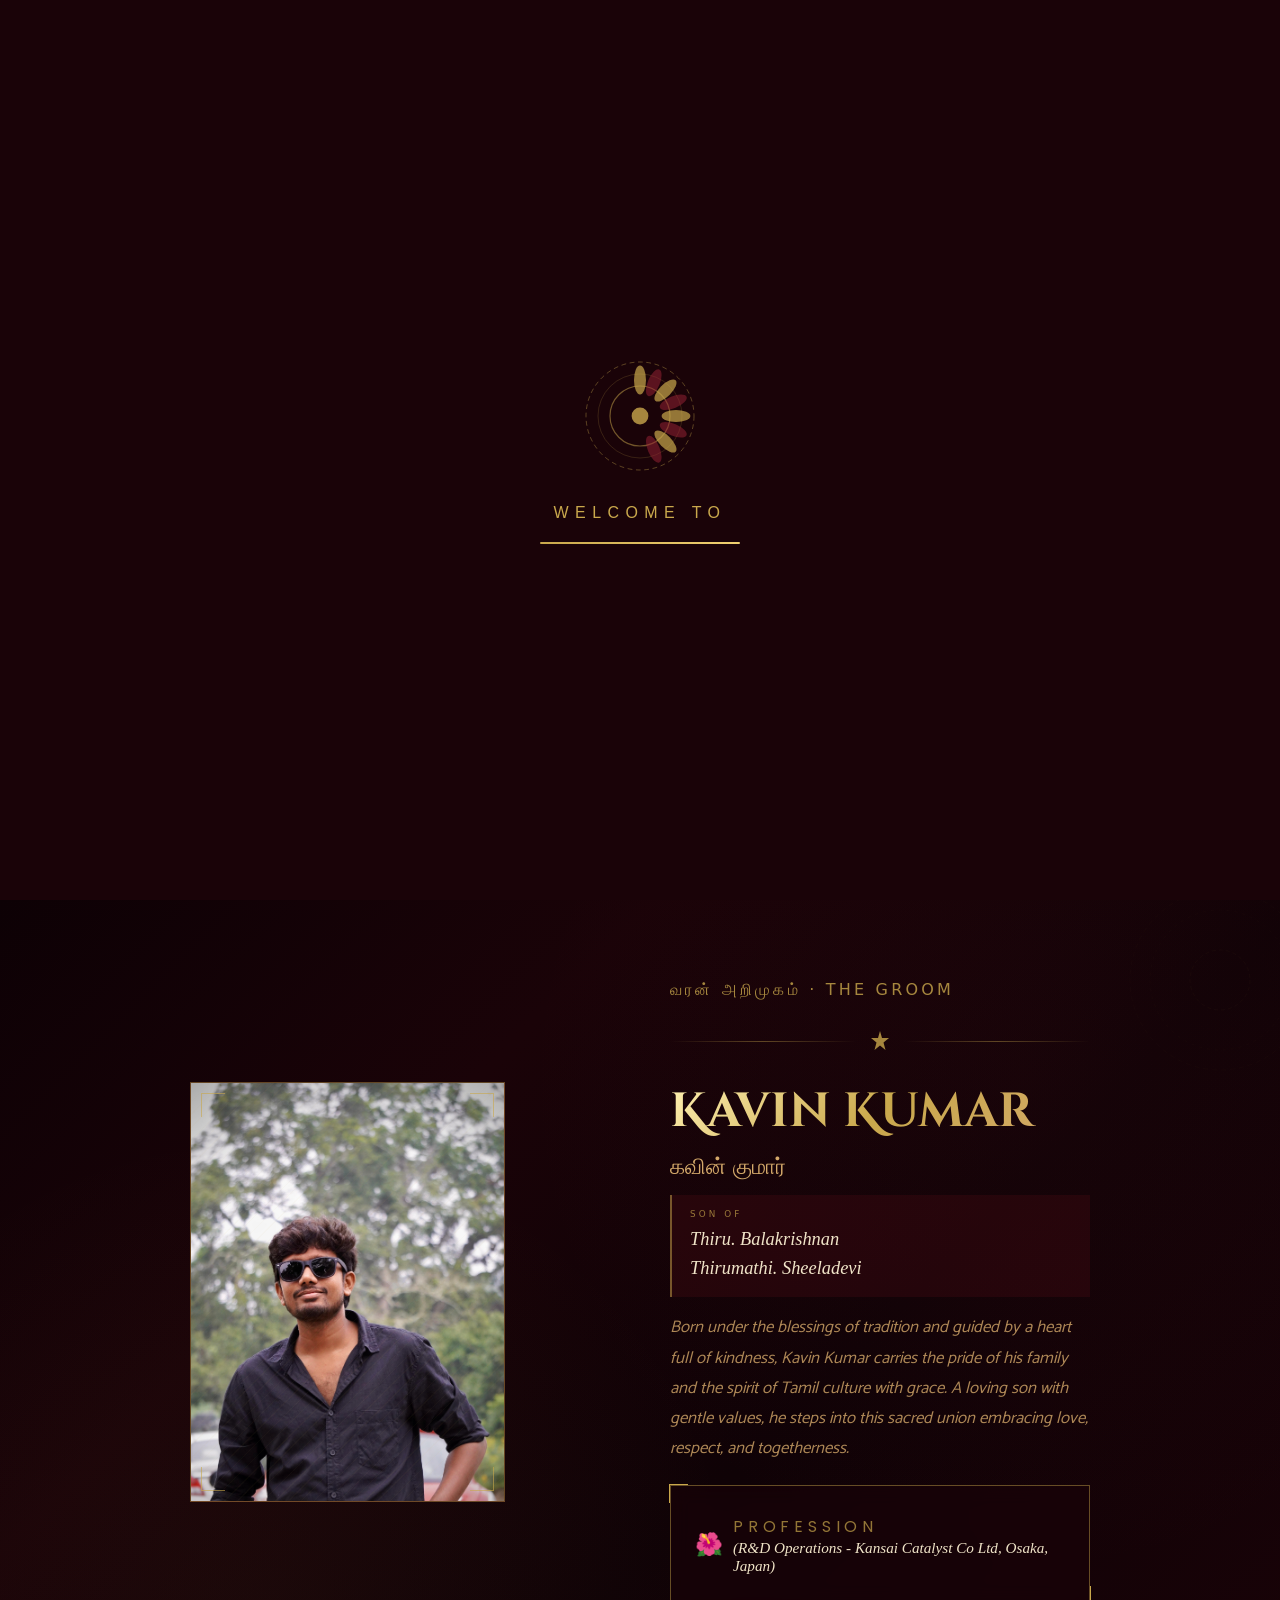
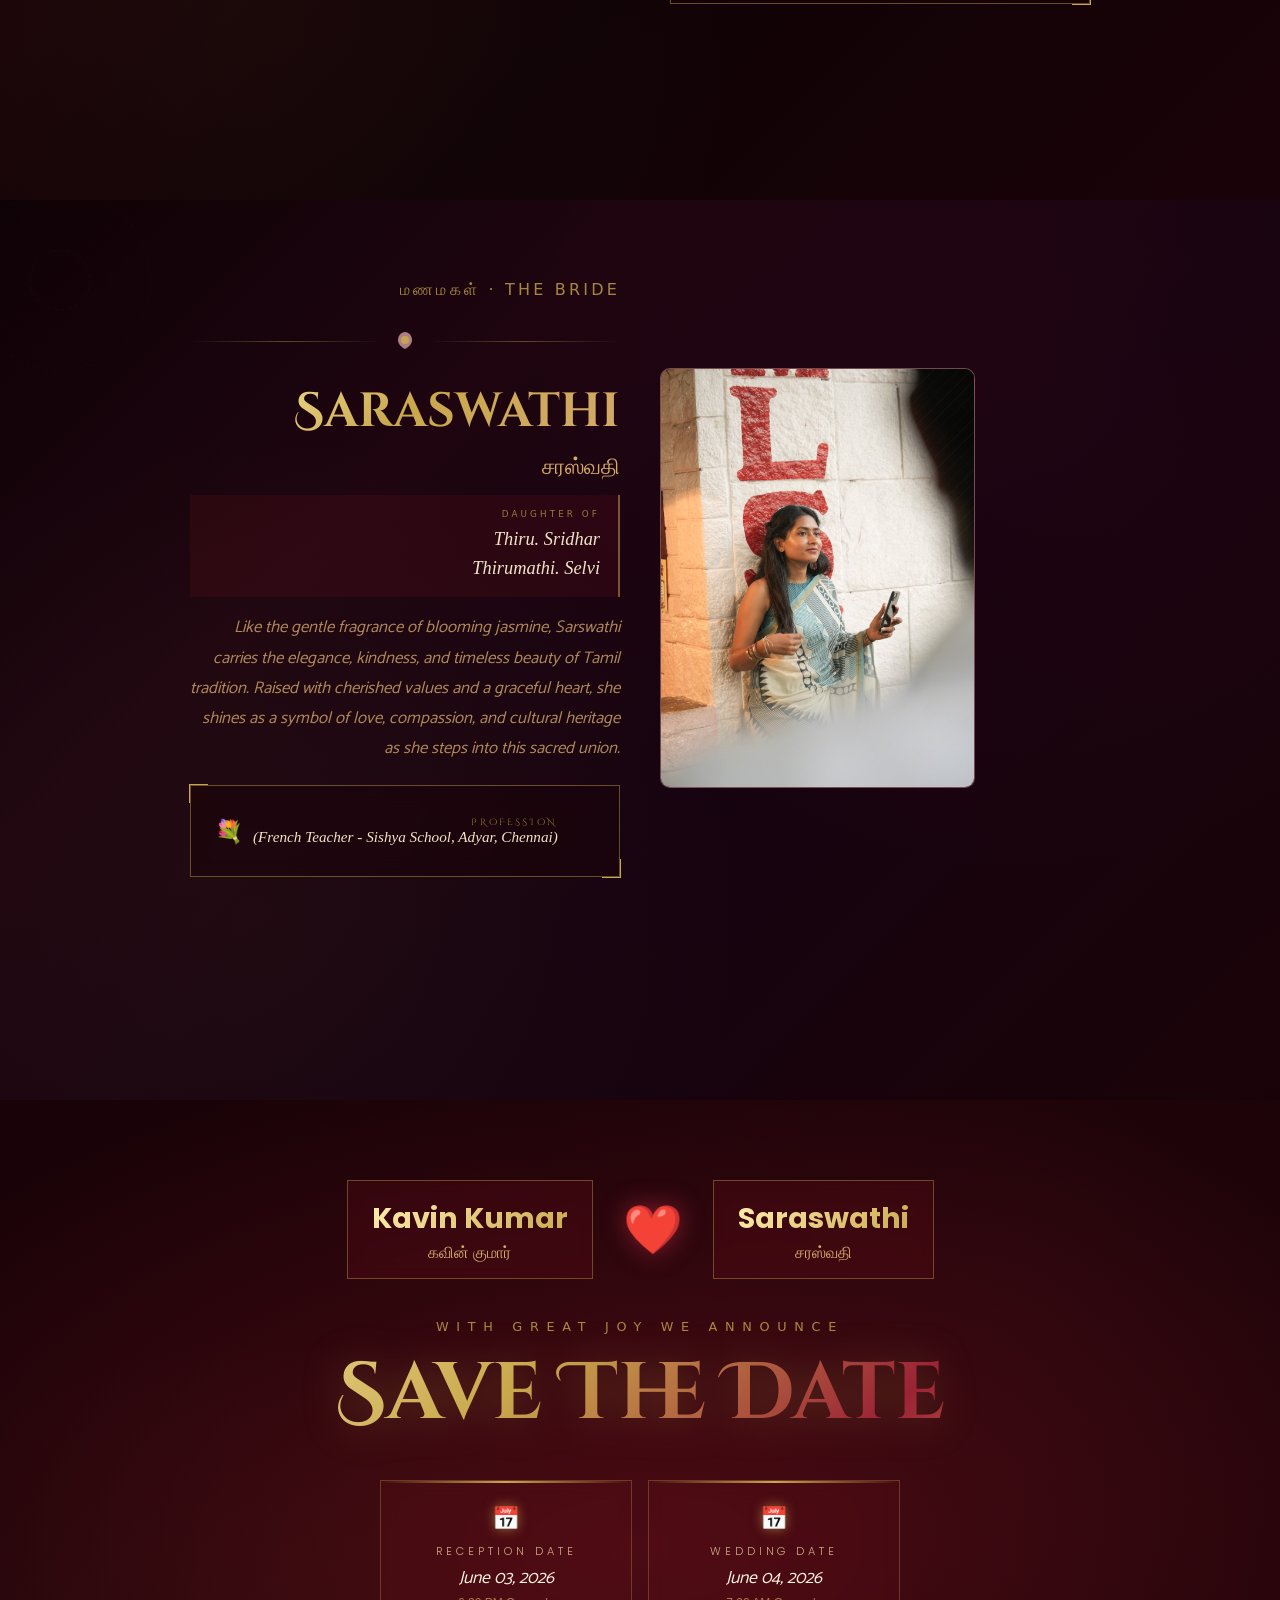
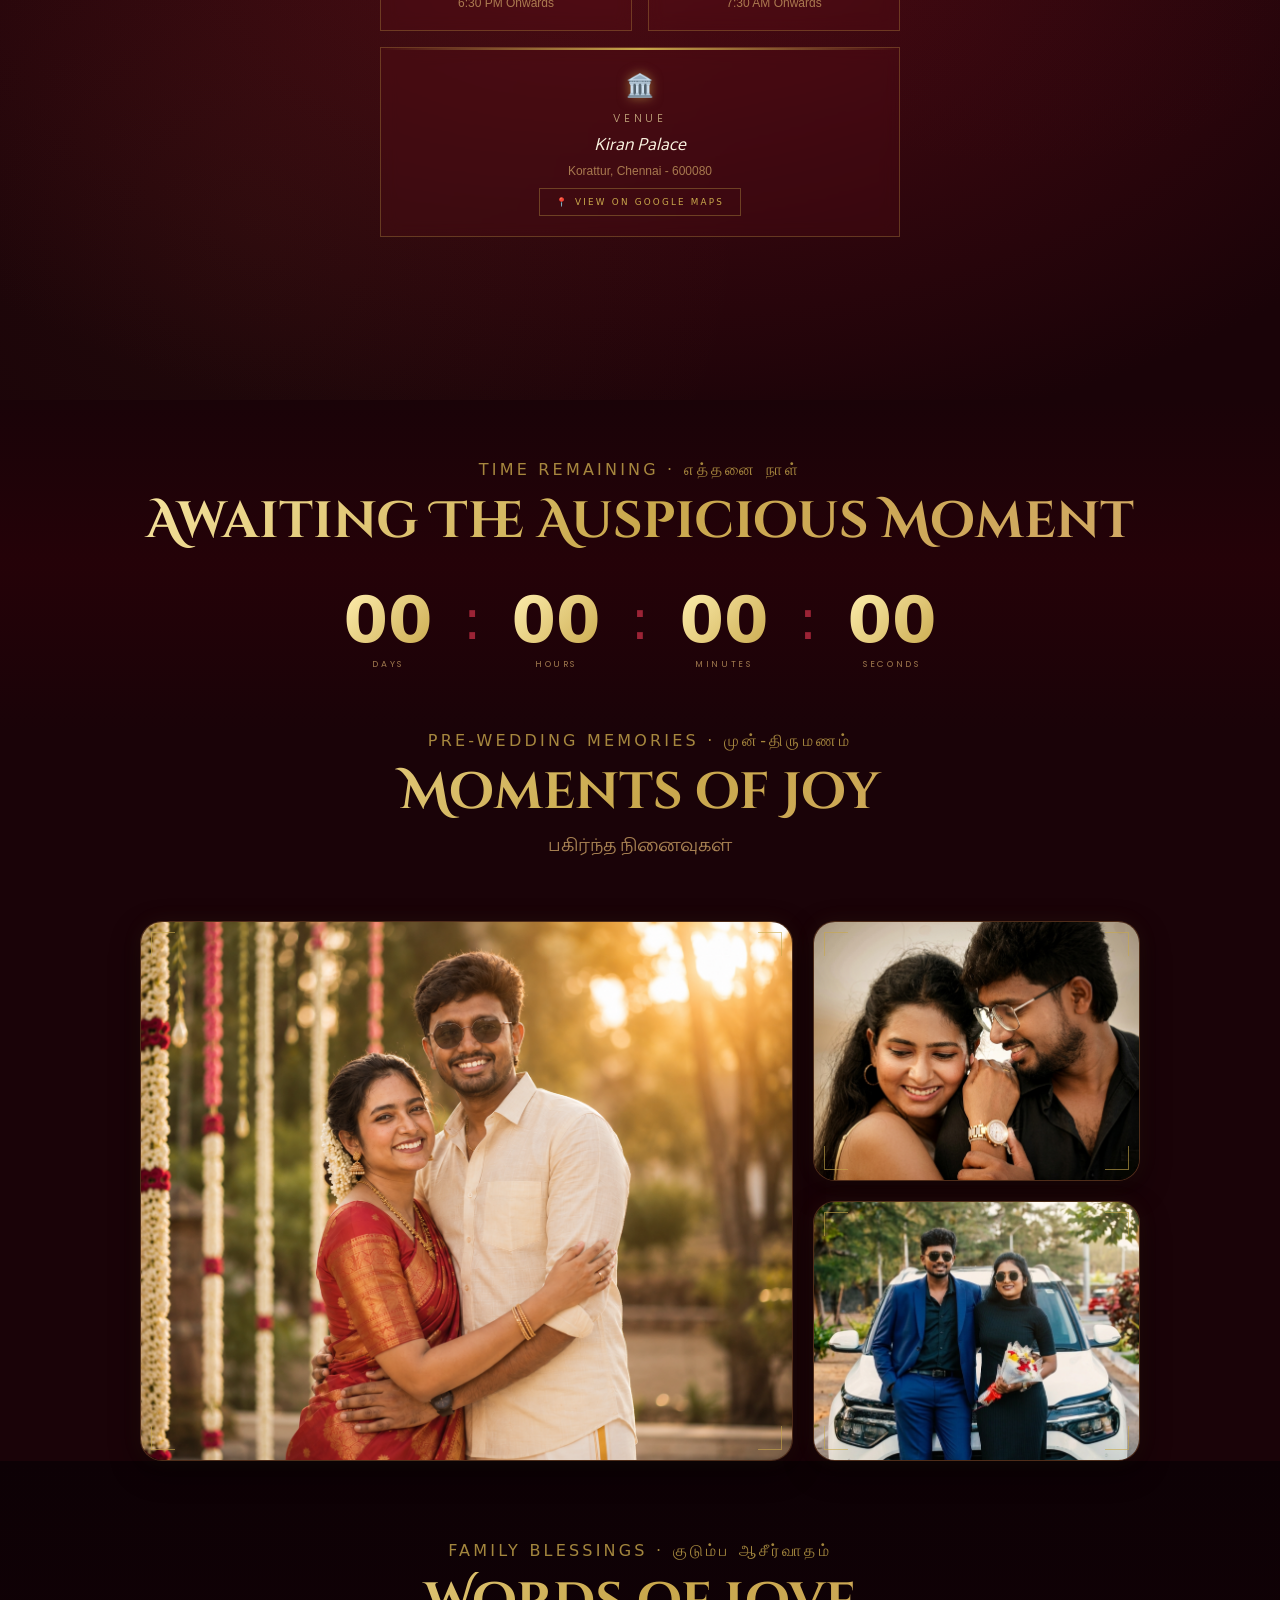
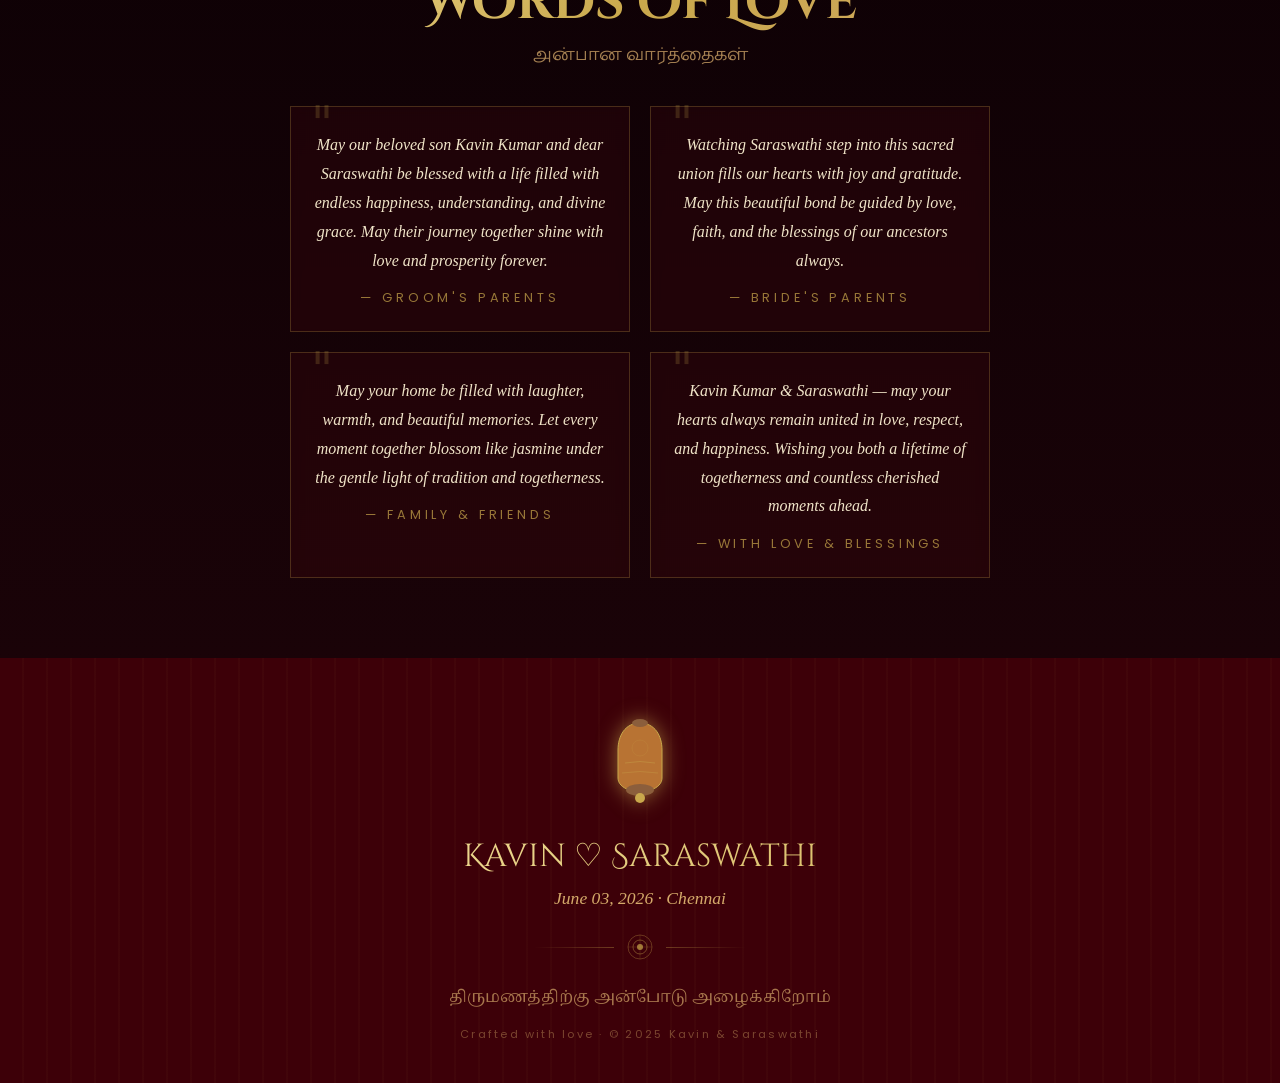
<file: index.html>
<!DOCTYPE html>
<html lang="en">
<head>
<meta charset="UTF-8">
<meta name="viewport" content="width=device-width, initial-scale=1.0, maximum-scale=1.0">
<title>Kavin Kumar weds Saraswathi</title>
<link rel="preconnect" href="https://fonts.googleapis.com">
<link rel="preconnect" href="https://fonts.gstatic.com" crossorigin>
<link href="https://fonts.googleapis.com/css2?family=MonteCarlo&family=Cinzel+Decorative:wght@400;700&family=Catamaran:wght@300;400;500;600&family=Noto+Serif+Tamil:wght@400;500;600&display=swap" rel="stylesheet">
<link href="https://fonts.googleapis.com/css2?family=Poppins:wght@100;200;300;400;500;600;700;800;900&display=swap" rel="stylesheet">
<link rel="stylesheet" href="style.css">

</head>
<body>

  <!-- Correct way to link JavaScript -->


<!-- LOADER -->
<div id="loader">
  <div class="loader-kolam">
    <svg viewBox="0 0 100 100" fill="none" xmlns="http://www.w3.org/2000/svg">
      <circle cx="50" cy="50" r="45" stroke="#C9A84C" stroke-width="0.8" stroke-dasharray="4 3" opacity="0.4"/>
      <circle cx="50" cy="50" r="35" stroke="#C9A84C" stroke-width="0.5" opacity="0.3"/>
      <circle cx="50" cy="50" r="25" stroke="#C9A84C" stroke-width="1" opacity="0.5"/>
      <!-- Petals -->
      <ellipse cx="50" cy="20" rx="5" ry="12" fill="#C9A84C" opacity="0.7" transform="rotate(0 50 50)"/>
      <ellipse cx="50" cy="20" rx="5" ry="12" fill="#C9A84C" opacity="0.7" transform="rotate(45 50 50)"/>
      <ellipse cx="50" cy="20" rx="5" ry="12" fill="#C9A84C" opacity="0.7" transform="rotate(90 50 50)"/>
      <ellipse cx="50" cy="20" rx="5" ry="12" fill="#C9A84C" opacity="0.7" transform="rotate(135 50 50)"/>
      <ellipse cx="50" cy="20" rx="5" ry="12" fill="#9B2335" opacity="0.5" transform="rotate(22.5 50 50)"/>
      <ellipse cx="50" cy="20" rx="5" ry="12" fill="#9B2335" opacity="0.5" transform="rotate(67.5 50 50)"/>
      <ellipse cx="50" cy="20" rx="5" ry="12" fill="#9B2335" opacity="0.5" transform="rotate(112.5 50 50)"/>
      <ellipse cx="50" cy="20" rx="5" ry="12" fill="#9B2335" opacity="0.5" transform="rotate(157.5 50 50)"/>
      <circle cx="50" cy="50" r="7" fill="#C9A84C" opacity="0.8"/>
    </svg>
  </div>
  <div class="loader-text">Welcome To</div>
  <div class="loader-bar"><div class="loader-bar-fill"></div></div>
</div>

<!-- TEMPLE DOOR -->
<div id="temple-intro">
  <div class="door-left">
    <div class="door-face">
      <div class="door-border"></div>
      <svg class="door-ornament" viewBox="0 0 180 320" fill="none" xmlns="http://www.w3.org/2000/svg">
        <!-- Door arch -->
        <path d="M90 20 C40 20 20 60 20 100 L20 300 L160 300 L160 100 C160 60 140 20 90 20Z" stroke="#C9A84C" stroke-width="1" fill="none" opacity="0.4"/>
        <path d="M90 30 C45 30 28 65 28 100 L28 295 L152 295 L152 100 C152 65 135 30 90 30Z" stroke="#C9A84C" stroke-width="0.5" fill="none" opacity="0.25"/>
        <!-- Lotus center -->
        <circle cx="90" cy="160" r="30" stroke="#C9A84C" stroke-width="0.8" fill="none" opacity="0.5"/>
        <circle cx="90" cy="160" r="20" stroke="#C9A84C" stroke-width="0.5" fill="none" opacity="0.35"/>
        <ellipse cx="90" cy="137" rx="6" ry="14" fill="#C9A84C" opacity="0.4" transform="rotate(0 90 160)"/>
        <ellipse cx="90" cy="137" rx="6" ry="14" fill="#C9A84C" opacity="0.4" transform="rotate(60 90 160)"/>
        <ellipse cx="90" cy="137" rx="6" ry="14" fill="#C9A84C" opacity="0.4" transform="rotate(120 90 160)"/>
        <ellipse cx="90" cy="137" rx="6" ry="14" fill="#9B2335" opacity="0.3" transform="rotate(30 90 160)"/>
        <ellipse cx="90" cy="137" rx="6" ry="14" fill="#9B2335" opacity="0.3" transform="rotate(90 90 160)"/>
        <ellipse cx="90" cy="137" rx="6" ry="14" fill="#9B2335" opacity="0.3" transform="rotate(150 90 160)"/>
        <circle cx="90" cy="160" r="7" fill="#C9A84C" opacity="0.7"/>
        <!-- Pattern lines -->
        <line x1="90" y1="55" x2="90" y2="120" stroke="#C9A84C" stroke-width="0.5" opacity="0.3" stroke-dasharray="3 3"/>
        <line x1="90" y1="200" x2="90" y2="270" stroke="#C9A84C" stroke-width="0.5" opacity="0.3" stroke-dasharray="3 3"/>
        <!-- Corner dots -->
        <circle cx="40" cy="80" r="3" fill="#C9A84C" opacity="0.5"/>
        <circle cx="140" cy="80" r="3" fill="#C9A84C" opacity="0.5"/>
        <circle cx="40" cy="250" r="3" fill="#C9A84C" opacity="0.5"/>
        <circle cx="140" cy="250" r="3" fill="#C9A84C" opacity="0.5"/>
        <!-- Handle -->
        <rect x="115" y="155" width="14" height="10" rx="5" fill="#C9A84C" opacity="0.6"/>
      </svg>
    </div>
  </div>
  <div class="door-right">
    <div class="door-face">
      <div class="door-border"></div>
      <svg class="door-ornament" viewBox="0 0 180 320" fill="none" xmlns="http://www.w3.org/2000/svg">
        <path d="M90 20 C40 20 20 60 20 100 L20 300 L160 300 L160 100 C160 60 140 20 90 20Z" stroke="#C9A84C" stroke-width="1" fill="none" opacity="0.4"/>
        <path d="M90 30 C45 30 28 65 28 100 L28 295 L152 295 L152 100 C152 65 135 30 90 30Z" stroke="#C9A84C" stroke-width="0.5" fill="none" opacity="0.25"/>
        <circle cx="90" cy="160" r="30" stroke="#C9A84C" stroke-width="0.8" fill="none" opacity="0.5"/>
        <circle cx="90" cy="160" r="20" stroke="#C9A84C" stroke-width="0.5" fill="none" opacity="0.35"/>
        <ellipse cx="90" cy="137" rx="6" ry="14" fill="#C9A84C" opacity="0.4" transform="rotate(0 90 160)"/>
        <ellipse cx="90" cy="137" rx="6" ry="14" fill="#C9A84C" opacity="0.4" transform="rotate(60 90 160)"/>
        <ellipse cx="90" cy="137" rx="6" ry="14" fill="#C9A84C" opacity="0.4" transform="rotate(120 90 160)"/>
        <ellipse cx="90" cy="137" rx="6" ry="14" fill="#9B2335" opacity="0.3" transform="rotate(30 90 160)"/>
        <ellipse cx="90" cy="137" rx="6" ry="14" fill="#9B2335" opacity="0.3" transform="rotate(90 90 160)"/>
        <ellipse cx="90" cy="137" rx="6" ry="14" fill="#9B2335" opacity="0.3" transform="rotate(150 90 160)"/>
        <circle cx="90" cy="160" r="7" fill="#C9A84C" opacity="0.7"/>
        <line x1="90" y1="55" x2="90" y2="120" stroke="#C9A84C" stroke-width="0.5" opacity="0.3" stroke-dasharray="3 3"/>
        <line x1="90" y1="200" x2="90" y2="270" stroke="#C9A84C" stroke-width="0.5" opacity="0.3" stroke-dasharray="3 3"/>
        <circle cx="40" cy="80" r="3" fill="#C9A84C" opacity="0.5"/>
        <circle cx="140" cy="80" r="3" fill="#C9A84C" opacity="0.5"/>
        <circle cx="40" cy="250" r="3" fill="#C9A84C" opacity="0.5"/>
        <circle cx="140" cy="250" r="3" fill="#C9A84C" opacity="0.5"/>
        <rect x="50" y="155" width="14" height="10" rx="5" fill="#C9A84C" opacity="0.6"/>
      </svg>
    </div>
  </div>
</div>

<!-- TORAN -->
<div class="toran-wrap">
  <svg viewBox="0 0 400 90" xmlns="http://www.w3.org/2000/svg" preserveAspectRatio="none">
    <defs>
      <linearGradient id="toranGrad" x1="0%" y1="0%" x2="100%" y2="0%">
        <stop offset="0%" stop-color="#C9A84C" stop-opacity="0.6"/>
        <stop offset="50%" stop-color="#F0D070" stop-opacity="0.9"/>
        <stop offset="100%" stop-color="#C9A84C" stop-opacity="0.6"/>
      </linearGradient>
    </defs>
    <!-- Rope -->
    <path d="M0 15 Q50 8 100 15 Q150 22 200 15 Q250 8 300 15 Q350 22 400 15" stroke="url(#toranGrad)" stroke-width="1.5" fill="none"/>
    <!-- Mango leaves hanging -->
    <g opacity="0.75">
      <!-- Repeat mango leaf pattern -->
      <ellipse cx="10" cy="30" rx="6" ry="14" fill="#2D6A4F" opacity="0.7" transform="rotate(-10 10 15)"/>
      <ellipse cx="28" cy="32" rx="6" ry="14" fill="#1B4332" opacity="0.6" transform="rotate(5 28 15)"/>
      <ellipse cx="46" cy="30" rx="6" ry="14" fill="#2D6A4F" opacity="0.7" transform="rotate(-8 46 15)"/>
      <ellipse cx="64" cy="32" rx="6" ry="14" fill="#1B4332" opacity="0.6" transform="rotate(6 64 15)"/>
      <ellipse cx="82" cy="30" rx="6" ry="14" fill="#2D6A4F" opacity="0.7" transform="rotate(-5 82 15)"/>
      <ellipse cx="100" cy="32" rx="6" ry="14" fill="#1B4332" opacity="0.6" transform="rotate(7 100 15)"/>
      <ellipse cx="118" cy="30" rx="6" ry="14" fill="#2D6A4F" opacity="0.7" transform="rotate(-10 118 15)"/>
      <ellipse cx="136" cy="32" rx="6" ry="14" fill="#1B4332" opacity="0.6" transform="rotate(5 136 15)"/>
      <ellipse cx="154" cy="30" rx="6" ry="14" fill="#2D6A4F" opacity="0.7" transform="rotate(-8 154 15)"/>
      <ellipse cx="172" cy="32" rx="6" ry="14" fill="#1B4332" opacity="0.6" transform="rotate(6 172 15)"/>
      <ellipse cx="190" cy="30" rx="6" ry="14" fill="#2D6A4F" opacity="0.7" transform="rotate(-5 190 15)"/>
      <ellipse cx="208" cy="32" rx="6" ry="14" fill="#1B4332" opacity="0.6" transform="rotate(7 208 15)"/>
      <ellipse cx="226" cy="30" rx="6" ry="14" fill="#2D6A4F" opacity="0.7" transform="rotate(-10 226 15)"/>
      <ellipse cx="244" cy="32" rx="6" ry="14" fill="#1B4332" opacity="0.6" transform="rotate(5 244 15)"/>
      <ellipse cx="262" cy="30" rx="6" ry="14" fill="#2D6A4F" opacity="0.7" transform="rotate(-8 262 15)"/>
      <ellipse cx="280" cy="32" rx="6" ry="14" fill="#1B4332" opacity="0.6" transform="rotate(6 280 15)"/>
      <ellipse cx="298" cy="30" rx="6" ry="14" fill="#2D6A4F" opacity="0.7" transform="rotate(-5 298 15)"/>
      <ellipse cx="316" cy="32" rx="6" ry="14" fill="#1B4332" opacity="0.6" transform="rotate(7 316 15)"/>
      <ellipse cx="334" cy="30" rx="6" ry="14" fill="#2D6A4F" opacity="0.7" transform="rotate(-10 334 15)"/>
      <ellipse cx="352" cy="32" rx="6" ry="14" fill="#1B4332" opacity="0.6" transform="rotate(5 352 15)"/>
      <ellipse cx="370" cy="30" rx="6" ry="14" fill="#2D6A4F" opacity="0.7" transform="rotate(-8 370 15)"/>
      <ellipse cx="388" cy="32" rx="6" ry="14" fill="#1B4332" opacity="0.6" transform="rotate(6 388 15)"/>
    </g>
    <!-- Marigold pom-poms -->
    <circle cx="30" cy="18" r="8" fill="#E8963C" opacity="0.85"/>
    <circle cx="30" cy="18" r="5" fill="#F5D78E" opacity="0.8"/>
    <circle cx="100" cy="15" r="9" fill="#9B2335" opacity="0.8"/>
    <circle cx="100" cy="15" r="5.5" fill="#E8B4B8" opacity="0.7"/>
    <circle cx="170" cy="18" r="8" fill="#E8963C" opacity="0.85"/>
    <circle cx="170" cy="18" r="5" fill="#F5D78E" opacity="0.8"/>
    <circle cx="200" cy="15" r="10" fill="#C9A84C" opacity="0.9"/>
    <circle cx="200" cy="15" r="6" fill="#F0D070" opacity="0.85"/>
    <circle cx="230" cy="18" r="8" fill="#E8963C" opacity="0.85"/>
    <circle cx="230" cy="18" r="5" fill="#F5D78E" opacity="0.8"/>
    <circle cx="300" cy="15" r="9" fill="#9B2335" opacity="0.8"/>
    <circle cx="300" cy="15" r="5.5" fill="#E8B4B8" opacity="0.7"/>
    <circle cx="370" cy="18" r="8" fill="#E8963C" opacity="0.85"/>
    <circle cx="370" cy="18" r="5" fill="#F5D78E" opacity="0.8"/>
  </svg>
</div>

<!-- PETALS CANVAS -->
<canvas id="petals-canvas"></canvas>
<!-- PARTICLES CANVAS -->
<canvas id="particles-canvas"></canvas>

<!-- ======== HERO ======== -->
<section id="hero" class="section-full">
  <div class="hero-bg">
    <!-- Temple architecture SVG -->
    <svg class="temple-arch-svg" viewBox="0 0 900 500" fill="none" xmlns="http://www.w3.org/2000/svg">
      <!-- Main gopuram outline -->
      <path d="M350 500 L350 300 L400 200 L420 100 L450 60 L480 100 L500 200 L550 300 L550 500Z" stroke="#C9A84C" stroke-width="1" fill="rgba(201,168,76,0.03)"/>
      <!-- Gopuram tiers -->
      <path d="M370 300 L530 300" stroke="#C9A84C" stroke-width="0.8" opacity="0.5"/>
      <path d="M385 250 L515 250" stroke="#C9A84C" stroke-width="0.8" opacity="0.4"/>
      <path d="M400 210 L500 210" stroke="#C9A84C" stroke-width="0.8" opacity="0.35"/>
      <path d="M415 170 L485 170" stroke="#C9A84C" stroke-width="0.8" opacity="0.3"/>
      <path d="M428 135 L472 135" stroke="#C9A84C" stroke-width="0.8" opacity="0.25"/>
      <!-- Top kalasha -->
      <circle cx="450" cy="50" r="12" stroke="#C9A84C" stroke-width="1" fill="rgba(201,168,76,0.1)"/>
      <ellipse cx="450" cy="65" rx="8" ry="5" stroke="#C9A84C" stroke-width="0.8" fill="none"/>
      <!-- Side pillar left -->
      <rect x="250" y="350" width="60" height="150" stroke="#C9A84C" stroke-width="0.5" fill="rgba(201,168,76,0.02)"/>
      <path d="M250 350 Q280 320 310 350" stroke="#C9A84C" stroke-width="0.8" fill="none" opacity="0.5"/>
      <!-- Side pillar right -->
      <rect x="590" y="350" width="60" height="150" stroke="#C9A84C" stroke-width="0.5" fill="rgba(201,168,76,0.02)"/>
      <path d="M590 350 Q620 320 650 350" stroke="#C9A84C" stroke-width="0.8" fill="none" opacity="0.5"/>
      <!-- Ground row ornaments -->
      <g opacity="0.25">
        <circle cx="180" cy="470" r="5" stroke="#C9A84C" fill="none" stroke-width="0.8"/>
        <circle cx="220" cy="460" r="5" stroke="#C9A84C" fill="none" stroke-width="0.8"/>
        <circle cx="680" cy="460" r="5" stroke="#C9A84C" fill="none" stroke-width="0.8"/>
        <circle cx="720" cy="470" r="5" stroke="#C9A84C" fill="none" stroke-width="0.8"/>
      </g>
    </svg>

    <!-- Banana trees 
    <svg class="banana-tree banana-left" viewBox="0 0 120 500" fill="none" xmlns="http://www.w3.org/2000/svg">
   
      <path d="M55 500 C50 400 52 300 55 200 C57 150 55 100 58 50" stroke="#2D6A4F" stroke-width="12" stroke-linecap="round" fill="none"/>
     
      <path d="M55 180 C20 140 -10 100 5 60 C20 100 40 130 55 180Z" fill="#2D6A4F" opacity="0.8"/>
      <path d="M57 220 C80 180 120 160 115 110 C100 155 80 185 57 220Z" fill="#1B4332" opacity="0.7"/>
      <path d="M54 150 C10 110 -20 80 -15 30 C10 75 30 110 54 150Z" fill="#2D6A4F" opacity="0.6"/>
      <path d="M58 260 C100 230 130 210 125 165 C110 205 90 230 58 260Z" fill="#2D6A4F" opacity="0.65"/>
      <path d="M55 100 C30 70 10 40 20 0 C30 40 42 70 55 100Z" fill="#1B4332" opacity="0.55"/>
   
      <ellipse cx="62" cy="290" rx="12" ry="20" fill="#F5D78E" opacity="0.6" transform="rotate(-20 62 290)"/>
      <ellipse cx="72" cy="300" rx="10" ry="18" fill="#F0D070" opacity="0.55" transform="rotate(-10 72 300)"/>
    </svg>

    <svg class="banana-tree banana-right" viewBox="0 0 120 500" fill="none" xmlns="http://www.w3.org/2000/svg">
      <path d="M55 500 C50 400 52 300 55 200 C57 150 55 100 58 50" stroke="#2D6A4F" stroke-width="12" stroke-linecap="round" fill="none"/>
      <path d="M55 180 C20 140 -10 100 5 60 C20 100 40 130 55 180Z" fill="#2D6A4F" opacity="0.8"/>
      <path d="M57 220 C80 180 120 160 115 110 C100 155 80 185 57 220Z" fill="#1B4332" opacity="0.7"/>
      <path d="M54 150 C10 110 -20 80 -15 30 C10 75 30 110 54 150Z" fill="#2D6A4F" opacity="0.6"/>
      <path d="M58 260 C100 230 130 210 125 165 C110 205 90 230 58 260Z" fill="#2D6A4F" opacity="0.65"/>
      <path d="M55 100 C30 70 10 40 20 0 C30 40 42 70 55 100Z" fill="#1B4332" opacity="0.55"/>
      <ellipse cx="62" cy="290" rx="12" ry="20" fill="#F5D78E" opacity="0.6" transform="rotate(-20 62 290)"/>
      <ellipse cx="72" cy="300" rx="10" ry="18" fill="#F0D070" opacity="0.55" transform="rotate(-10 72 300)"/>
    </svg>

   
    <svg class="lamp-left" viewBox="0 0 50 100" fill="none" xmlns="http://www.w3.org/2000/svg">
      <path d="M25 10 Q35 20 35 35 Q35 55 25 60 Q15 55 15 35 Q15 20 25 10Z" fill="#B87333" opacity="0.9"/>
      <ellipse cx="25" cy="60" rx="12" ry="5" fill="#8B5E3C" opacity="0.8"/>
      <rect x="22" y="60" width="6" height="20" fill="#8B5E3C" opacity="0.7"/>
      <ellipse cx="25" cy="82" rx="10" ry="4" fill="#6B3F2A" opacity="0.6"/>
       <path d="M25 8 C23 4 22 1 25 0 C28 1 27 4 25 8Z" fill="#F5D78E"/>
      <path d="M25 8 C24 5 23 2 25 0 C27 2 26 5 25 8Z" fill="#E8963C"/>
     
      <circle cx="25" cy="6" r="8" fill="#F0D070" opacity="0.15"/>
    </svg>

    <svg class="lamp-right" viewBox="0 0 50 100" fill="none" xmlns="http://www.w3.org/2000/svg">
      <path d="M25 10 Q35 20 35 35 Q35 55 25 60 Q15 55 15 35 Q15 20 25 10Z" fill="#B87333" opacity="0.9"/>
      <ellipse cx="25" cy="60" rx="12" ry="5" fill="#8B5E3C" opacity="0.8"/>
      <rect x="22" y="60" width="6" height="20" fill="#8B5E3C" opacity="0.7"/>
      <ellipse cx="25" cy="82" rx="10" ry="4" fill="#6B3F2A" opacity="0.6"/>
      <path d="M25 8 C23 4 22 1 25 0 C28 1 27 4 25 8Z" fill="#F5D78E"/>
      <path d="M25 8 C24 5 23 2 25 0 C27 2 26 5 25 8Z" fill="#E8963C"/>
      <circle cx="25" cy="6" r="8" fill="#F0D070" opacity="0.15"/>
    </svg>-->
  </div>

  <div class="hero-content">
    <div class="hero-eyebrow">ஒரு புனிதமான இணைவு · A Sacred Union</div>
    <div class="hero-divider-top">
      <span></span>
      <svg width="20" height="20" viewBox="0 0 20 20" fill="none">
        <circle cx="10" cy="10" r="4" fill="#C9A84C"/>
        <circle cx="10" cy="10" r="8" stroke="#C9A84C" stroke-width="0.8" fill="none" opacity="0.5"/>
      </svg>
      <span></span>
    </div>

    <div class="hero-names">
      B. Kavin Kumar
      <span class="hero-ampersand">&amp;</span>
      S. Saraswathi
    </div>

    <div class="hero-tamil">கவின் குமார் &amp; சரஸ்வதி</div>

    <div class="hero-invitation-text">
      With the blessings of the divine and the <br> joy of our families,
      we joyfully invite you<br> to celebrate our sacred union.
    </div>

    <div class="hero-date-chip">
      <span>🌸</span>
      <span>03 · 06 · 2026</span>
      <span>·</span>
      <span>06:30 PM Owards</span>
    </div>
  </div>

  <div class="scroll-cue">
    <span>Scroll to begin</span>
    <div class="scroll-arrow"></div>
  </div>
</section>

<!-- ======== GROOM SECTION ======== -->
<section id="groom-section" class="section-full">
  <div class="bg-pattern-overlay"></div>
  <!-- Kolam BG -->
  <svg class="kolam-bg" style="top:-20px;right:-40px;width:200px;height:200px;" viewBox="0 0 200 200" fill="none">
    <circle cx="100" cy="100" r="90" stroke="#C9A84C" stroke-width="0.5" stroke-dasharray="5 4"/>
    <circle cx="100" cy="100" r="70" stroke="#C9A84C" stroke-width="0.5" stroke-dasharray="3 5"/>
    <circle cx="100" cy="100" r="50" stroke="#9B2335" stroke-width="0.5" stroke-dasharray="2 6"/>
    <circle cx="100" cy="100" r="30" stroke="#C9A84C" stroke-width="0.8" stroke-dasharray="4 3"/>
  </svg>

  <div class="groom-inner">
    <div class="reveal-left">
      <div class="photo-placeholder">
        <div class="photo-corner tl"></div>
        <div class="photo-corner tr"></div>
        <div class="photo-corner bl"></div>
        <div class="photo-corner br"></div>
          <img 
            src="groom.jpeg" 
              alt="Groom - Kavin Kumar"
                style="width:100%; height:100%; object-fit:cover; object-position:center top; display:block;"/>
        </div>
    </div>
    
    <div class="reveal-right">
      <div class="section-label">வரன் அறிமுகம் · The Groom</div>

      <div class="kolam-divider">
        <div class="kolam-line"></div>
        <svg width="24" height="24" viewBox="0 0 24 24" fill="none">
          <path d="M12 2 L14 9 L21 9 L15.5 13.5 L17.5 21 L12 16.5 L6.5 21 L8.5 13.5 L3 9 L10 9Z" fill="#C9A84C" opacity="0.8"/>
        </svg>
        <div class="kolam-line"></div>
      </div>

      <div class="person-name reveal-el delay-1">Kavin Kumar</div>
      <div class="person-tamil-name reveal-el delay-2">கவின் குமார்</div>

      <div class="parents-block reveal-el delay-3">
        <div class="parents-label">Son of</div>
        <div class="parents-name">
          Thiru. Balakrishnan<br>
          Thirumathi. Sheeladevi
        </div>
      </div>

      <div class="person-intro reveal-el delay-4">
       Born under the blessings of tradition and guided by a heart full of kindness, Kavin Kumar carries the pride of his family and the spirit of Tamil culture with grace. A loving son with gentle values, he steps into this sacred union embracing love, respect, and togetherness.      </div>
      <div class="ornament-frame reveal-scale delay-5" style="margin-top:20px;">
        <div style="display:flex;align-items:center;gap:10px;">
          <span style="font-size:1.4rem;">🌺</span>
          <div>
            <div style="font-family:'poppins',serif;font: size 1.5rem;letter-spacing:0.3em;color:var(--gold);opacity:0.7;text-transform:uppercase;">Profession</div>
            <div style="font-family:'IM Fell English',serif;font-style:italic;color:var(--cream-dark);font-size:0.95rem;">(R&D Operations - Kansai Catalyst Co Ltd, Osaka, Japan)</div>
          </div>
        </div>
      </div>
    </div>
  </div>
</section>

<!-- ======== BRIDE SECTION ======== -->
<section id="bride-section" class="section-full">
  <div class="bg-pattern-overlay"></div>
  <svg class="kolam-bg" style="top:-20px;left:-40px;width:200px;height:200px;" viewBox="0 0 200 200" fill="none">
    <circle cx="100" cy="100" r="90" stroke="#E8B4B8" stroke-width="0.5" stroke-dasharray="5 4"/>
    <circle cx="100" cy="100" r="70" stroke="#C9A84C" stroke-width="0.5" stroke-dasharray="3 5"/>
    <circle cx="100" cy="100" r="50" stroke="#E8B4B8" stroke-width="0.5" stroke-dasharray="2 6"/>
    <circle cx="100" cy="100" r="30" stroke="#C9A84C" stroke-width="0.8" stroke-dasharray="4 3"/>
  </svg>

  <div class="bride-inner">
    <div class="bride-info-col reveal-left">
      <div class="section-label">மணமகள் · The Bride</div>

      <div class="kolam-divider">
        <div class="kolam-line"></div>
        <svg width="24" height="24" viewBox="0 0 24 24" fill="none">
          <path d="M12 3 C8 3 5 7 5 11 C5 15 8 18 12 20 C16 18 19 15 19 11 C19 7 16 3 12 3Z" fill="#E8B4B8" opacity="0.7"/>
          <circle cx="12" cy="11" r="4" fill="#C9A84C" opacity="0.9"/>
        </svg>
        <div class="kolam-line"></div>
      </div>

      <div class="person-name reveal-el delay-1">Saraswathi</div>
      <div class="person-tamil-name reveal-el delay-2">சரஸ்வதி</div>

      <div class="parents-block reveal-el delay-3">
        <div class="parents-label">Daughter of</div>
        <div class="parents-name">
          Thiru. Sridhar<br>
          Thirumathi. Selvi
        </div>
      </div>

      <div class="person-intro reveal-el delay-4">
      Like the gentle fragrance of blooming jasmine, Sarswathi carries the elegance, kindness, and timeless beauty of Tamil tradition. Raised with cherished values and a graceful heart, she shines as a symbol of love, compassion, and cultural heritage as she steps into this sacred union.
      </div>

      <div class="ornament-frame reveal-scale delay-5" style="margin-top:20px;">
        <div style="display:flex;align-items:center;gap:10px;">
          <span style="font-size:1.4rem;">💐</span>
          <div>
            <div style="font-family:'Cinzel Decorative',serif;font-size:0.55rem;letter-spacing:0.3em;color:var(--gold);opacity:0.7;text-transform:uppercase;">Profession</div>
            <div style="font-family:'IM Fell English',serif;font-style:italic;color:var(--cream-dark);font-size:0.95rem;">(French Teacher - Sishya School, Adyar, Chennai)</div>
          </div>
        </div>
      </div>
    </div>

    <div class="bride-photo-col reveal-right">
      <div class="photo-placeholder bride-photo-frame" style="border-color:rgba(232,180,184,0.4)">
    
        <div class="photo-corner tl" style="border-color:#E8B4B8"></div>
        <div class="photo-corner tr" style="border-color:#E8B4B8"></div>
        <div class="photo-corner bl" style="border-color:#E8B4B8"></div>
        <div class="photo-corner br" style="border-color:#E8B4B8"></div>

        <!-- Bride Image -->
        <img src="bride.jpeg" alt="Bride Photo" class="bride-photo">

      </div>
    </div>
  </div>
</section>

<!-- ======== SAVE THE DATE ======== -->
<section id="savedate-section" class="section-full">
  <div class="bg-pattern-overlay"></div>

  <div class="reveal-scale">
    <div class="union-couple">
      <div class="union-name-card">
        <div class="name-en">Kavin Kumar</div>
        <div class="name-ta">கவின் குமார்</div>
      </div>
      <div class="union-icon">❤️</div>
      <div class="union-name-card">
        <div class="name-en">Saraswathi</div>
        <div class="name-ta">சரஸ்வதி</div>
      </div>
    </div>

    <div class="std-headline">With Great Joy We Announce</div>
    <div class="std-title">Save The Date</div>
  </div>

  <div class="details-grid">
    <div class="detail-card reveal-el delay-1">
      <span class="detail-card-icon">📅</span>
      <div class="detail-card-label">Reception Date</div>
      <div class="detail-card-value">June 03, 2026</div>
      <div class="detail-card-sub">6:30 PM Onwards</div>
    </div>
    <div class="detail-card reveal-el delay-1">
      <span class="detail-card-icon">📅</span>
      <div class="detail-card-label">Wedding Date</div>
      <div class="detail-card-value">June 04, 2026</div>
      <div class="detail-card-sub">7:30 AM Onwards</div>
    </div>
    <div class="detail-card reveal-el delay-3" style="grid-column: 1/-1;">
      <span class="detail-card-icon">🏛️</span>
      <div class="detail-card-label">Venue</div>
      <div class="detail-card-value">Kiran Palace</div>
      <div class="detail-card-sub">Korattur, Chennai - 600080</div>
      <a href="https://maps.app.goo.gl/3VD8ydpEtUFmZ9jT6" target="_blank" class="venue-link">
        <span>📍</span> View on Google Maps
      </a>
    </div>
  </div>

 <!--<div class="cta-row reveal-el delay-4">
    <a href="#" class="btn-primary">
      <span>🪔</span> RSVP Now
    </a>
    <a href="#" class="btn-outline">
      <span>📅</span> Add to Calendar
    </a>
  </div>-->
</section>

<!-- ======== COUNTDOWN ======== -->
<section id="countdown-section">
  <div class="section-title-wrap reveal-el">
    <div class="section-label">Time Remaining · எத்தனை நாள்</div>
    <div class="section-title">Awaiting The Auspicious Moment</div>
  </div>
  <div class="countdown-grid">
    <div class="countdown-unit reveal-scale delay-1">
      <div class="countdown-num" id="cd-days">13</div>
      <div class="countdown-label">Days</div>
    </div>
    <div class="countdown-sep reveal-el delay-1">:</div>
    <div class="countdown-unit reveal-scale delay-2">
      <div class="countdown-num" id="cd-hours">59</div>
      <div class="countdown-label">Hours</div>
    </div>
    <div class="countdown-sep reveal-el delay-2">:</div>
    <div class="countdown-unit reveal-scale delay-3">
      <div class="countdown-num" id="cd-mins">38</div>
      <div class="countdown-label">Minutes</div>
    </div>
    <div class="countdown-sep reveal-el delay-3">:</div>
    <div class="countdown-unit reveal-scale delay-4">
      <div class="countdown-num" id="cd-secs">48</div>
      <div class="countdown-label">Seconds</div>
    </div>
  </div>
</section>

<!-- ======== GALLERY ======== -->
<section id="gallery-section">
  <div class="section-title-wrap reveal-el">
    <div class="section-label">
      Pre-Wedding Memories · முன்-திருமணம்
    </div>
    <div class="section-title">
      Moments of Joy
    </div>
    <div class="section-subtitle">
      பகிர்ந்த நினைவுகள்
    </div>
  </div>
  <div class="gallery-grid">
   <!-- BIG IMAGE -->
    <div class="gallery-item large">
      <div class="photo-corner tl"></div>
      <div class="photo-corner tr"></div>
      <div class="photo-corner bl"></div>
      <div class="photo-corner br"></div>
      <img src="moj3.png" class="gallery-img">
    </div>
    <!-- SMALL IMAGE -->
    <div class="gallery-item small">
      <div class="photo-corner tl"></div>
      <div class="photo-corner tr"></div>
      <div class="photo-corner bl"></div>
      <div class="photo-corner br"></div>
      <img src="moj6.png" class="gallery-img">
    </div>
    <!-- SMALL IMAGE -->
    <div class="gallery-item small">
      <div class="photo-corner tl"></div>
      <div class="photo-corner tr"></div>
      <div class="photo-corner bl"></div>
      <div class="photo-corner br"></div>
      <img src="moj7.png" class="gallery-img">
    </div>
  </div>
</section>

<!-- ======== BLESSINGS ======== -->
<section id="blessings-section">
  <div class="section-title-wrap reveal-el">
    <div class="section-label">
      Family Blessings · குடும்ப ஆசீர்வாதம்
    </div>
    <div class="section-title">
      Words of Love
    </div>
    <div class="section-subtitle">
      அன்பான வார்த்தைகள்
    </div>
  </div>
  <div class="blessings-grid">

    <!-- Groom Parents -->
    <div class="blessing-card reveal-el delay-1">
      <div class="blessing-text">
        May our beloved son Kavin Kumar and dear Saraswathi be blessed with a life filled with endless happiness, understanding, and divine grace. May their journey together shine with love and prosperity forever.
      </div>
      <div class="blessing-from">
        — Groom's Parents
      </div>
    </div>

    <!-- Bride Parents -->
    <div class="blessing-card reveal-el delay-2">
      <div class="blessing-text">
        Watching Saraswathi step into this sacred union fills our hearts with joy and gratitude. May this beautiful bond be guided by love, faith, and the blessings of our ancestors always.
      </div>
      <div class="blessing-from">
        — Bride's Parents
      </div>
    </div>

    <!-- Family Blessing -->
    <div class="blessing-card reveal-el delay-3">
      <div class="blessing-text">
        May your home be filled with laughter, warmth, and beautiful memories. Let every moment together blossom like jasmine under the gentle light of tradition and togetherness.
      </div>
      <div class="blessing-from">
        — Family & Friends
      </div>
    </div>

    <!-- Special Blessing -->
    <div class="blessing-card reveal-el delay-4">
      <div class="blessing-text">
        Kavin Kumar & Saraswathi — may your hearts always remain united in love, respect, and happiness. Wishing you both a lifetime of togetherness and countless cherished moments ahead.
      </div>
      <div class="blessing-from">
        — With Love & Blessings
      </div>
    </div>
  </div>
</section>

<!-- ======== FOOTER ======== -->
<footer id="footer">
  <div style="position:absolute;inset:0;background:repeating-linear-gradient(90deg,transparent 0px,transparent 22px,rgba(201,168,76,0.03) 22px,rgba(201,168,76,0.03) 24px);pointer-events:none;"></div>

  <!-- Temple bell -->
  <svg class="footer-bell" viewBox="0 0 60 90" fill="none" xmlns="http://www.w3.org/2000/svg">
    <path d="M30 5 C15 5 8 18 8 32 L8 60 C8 65 12 70 20 72 L40 72 C48 70 52 65 52 60 L52 32 C52 18 45 5 30 5Z" fill="#B87333" stroke="#C9A84C" stroke-width="1"/>
    <ellipse cx="30" cy="5" rx="8" ry="4" fill="#8B5E3C"/>
    <ellipse cx="30" cy="72" rx="14" ry="6" fill="#8B5E3C"/>
    <circle cx="30" cy="80" r="5" fill="#C9A84C"/>
    <!-- Bell line details -->
    <path d="M15 45 Q30 42 45 45" stroke="#C9A84C" stroke-width="0.8" fill="none" opacity="0.5"/>
    <path d="M12 55 Q30 52 48 55" stroke="#C9A84C" stroke-width="0.8" fill="none" opacity="0.4"/>
    <ellipse cx="30" cy="30" rx="8" ry="8" stroke="#C9A84C" stroke-width="0.5" fill="none" opacity="0.3"/>
  </svg>

  <div class="footer-names">Kavin ♡ Saraswathi</div>
  <div class="footer-date">June 03, 2026 · Chennai</div>

  <div class="footer-kolam-row">
    <div class="footer-line"></div>
    <svg width="28" height="28" viewBox="0 0 28 28" fill="none">
      <circle cx="14" cy="14" r="12" stroke="#C9A84C" stroke-width="0.8" fill="none" opacity="0.4"/>
      <circle cx="14" cy="14" r="7" stroke="#C9A84C" stroke-width="0.8" fill="none" opacity="0.5"/>
      <circle cx="14" cy="14" r="3" fill="#C9A84C" opacity="0.7"/>
      <line x1="14" y1="2" x2="14" y2="26" stroke="#C9A84C" stroke-width="0.5" opacity="0.3"/>
      <line x1="2" y1="14" x2="26" y2="14" stroke="#C9A84C" stroke-width="0.5" opacity="0.3"/>
    </svg>
    <div class="footer-line"></div>
  </div>

  <div style="font-family:'Noto Serif Tamil',serif;font-size:clamp(0.8rem,2.5vw,1rem);color:var(--sandal);opacity:0.7;margin-bottom:16px;">
    திருமணத்திற்கு அன்போடு அழைக்கிறோம்
  </div>

  <div class="footer-copy">Crafted with love · © 2025 Kavin &amp; Saraswathi</div>
</footer>

<!-- MUSIC TOGGLE -->
<button id="music-toggle" title="Toggle Music">

  <div class="audio-bars paused" id="audio-bars">
    <div class="audio-bar"></div>
    <div class="audio-bar"></div>
    <div class="audio-bar"></div>
    <div class="audio-bar"></div>
    <div class="audio-bar"></div>
  </div>

</button>

<!-- Background Music -->
<audio id="bg-music" loop>
  <source src="song.mp3" type="audio/mp3">
</audio>

<script src="main.js"></script>


</body>
</html>
</file>
<file: style.css>
:root {
  --gold: #C9A84C;
  --gold-light: #F0D070;
  --gold-pale: #FFF0B0;
  --maroon: #6B0F1A;
  --maroon-deep: #3D0008;
  --temple-red: #9B2335;
  --sandal: #D4A96A;
  --cream: #FAF3E0;
  --cream-dark: #F0E4C8;
  --ivory: #FFFDF5;
  --copper: #B87333;
  --petal-pink: #E8B4B8;
  --petal-yellow: #F5D78E;
  --petal-orange: #E8963C;
  --deep-bg: #1A0308;
}

/* ========== Fonts========== */

.im-fell-french-canon-sc-regular {
  font-family: "IM Fell French Canon SC", serif;
  font-weight: 400;
  font-style: normal;
}

.cinzel-decorative-regular {
  font-family: "Cinzel Decorative", serif;
  font-weight: 400;
  font-style: normal;
}

.cinzel-decorative-bold {
  font-family: "Cinzel Decorative", serif;
  font-weight: 700;
  font-style: normal;
}

.cinzel-decorative-black {
  font-family: "Cinzel Decorative", serif;
  font-weight: 900;
  font-style: normal;
}

.uncial-antiqua-regular {
  font-family: "Uncial Antiqua", system-ui;
  font-weight: 400;
  font-style: normal;
}

.montecarlo-regular {
  font-family: "MonteCarlo", cursive;
  font-weight: 400;
  font-style: normal;
}

/* DynaPuff */
.dynapuff {
  font-family: "DynaPuff", system-ui;
  font-optical-sizing: auto;
  font-weight: 400; /* Change weight if needed */
  font-style: normal;
  font-variation-settings: "wdth" 100;
}

/* Catamaran */
.catamaran {
  font-family: "Catamaran", sans-serif;
  font-optical-sizing: auto;
  font-weight: 400; /* Change weight if needed */
  font-style: normal;
}

/* Anek Tamil */
.anek-tamil {
  font-family: "Anek Tamil", sans-serif;
  font-optical-sizing: auto;
  font-weight: 400; /* Change weight if needed */
  font-style: normal;
  font-variation-settings: "wdth" 100;
}

/* Meera Inimai */
.meera-inimai-regular {
  font-family: "Meera Inimai", sans-serif;
  font-weight: 400;
  font-style: normal;
}

/* Noto Serif Tamil */
.noto-serif-tamil {
  font-family: "Noto Serif Tamil", serif;
  font-optical-sizing: auto;
  font-weight: 400; /* Change weight if needed */
  font-style: normal;
  font-variation-settings: "wdth" 100;
}

.mukta-malar-extralight {
  font-family: "Mukta Malar", sans-serif;
  font-weight: 200;
  font-style: normal;
}

.mukta-malar-light {
  font-family: "Mukta Malar", sans-serif;
  font-weight: 300;
  font-style: normal;
}

.mukta-malar-regular {
  font-family: "Mukta Malar", sans-serif;
  font-weight: 400;
  font-style: normal;
}

.mukta-malar-medium {
  font-family: "Mukta Malar", sans-serif;
  font-weight: 500;
  font-style: normal;
}

.mukta-malar-semibold {
  font-family: "Mukta Malar", sans-serif;
  font-weight: 600;
  font-style: normal;
}

.mukta-malar-bold {
  font-family: "Mukta Malar", sans-serif;
  font-weight: 700;
  font-style: normal;
}

.mukta-malar-extrabold {
  font-family: "Mukta Malar", sans-serif;
  font-weight: 800;
  font-style: normal;
}

.poppins-thin {
  font-family: "Poppins", sans-serif;
  font-weight: 100;
  font-style: normal;
}

.poppins-extralight {
  font-family: "Poppins", sans-serif;
  font-weight: 200;
  font-style: normal;
}

.poppins-light {
  font-family: "Poppins", sans-serif;
  font-weight: 300;
  font-style: normal;
}

.poppins-regular {
  font-family: "Poppins", sans-serif;
  font-weight: 400;
  font-style: normal;
}

.poppins-medium {
  font-family: "Poppins", sans-serif;
  font-weight: 500;
  font-style: normal;
}

.poppins-semibold {
  font-family: "Poppins", sans-serif;
  font-weight: 600;
  font-style: normal;
}

.poppins-bold {
  font-family: "Poppins", sans-serif;
  font-weight: 700;
  font-style: normal;
}

.poppins-extrabold {
  font-family: "Poppins", sans-serif;
  font-weight: 800;
  font-style: normal;
}

.poppins-black {
  font-family: "Poppins", sans-serif;
  font-weight: 900;
  font-style: normal;
}

/* ========== Fonts========== */

* { margin: 0; padding: 0; box-sizing: border-box; }

html { scroll-behavior: smooth; overflow-x: hidden; }

body {
  background: var(--deep-bg);
  color: var(--cream);
  font-family: "Poppins", sans-serif;
  font-weight: 400;
  overflow-x: hidden;
}

/* ========== LOADER ========== */
#loader {
  position: fixed; inset: 0;
  background: var(--deep-bg);
  z-index: 9999;
  display: flex;
  flex-direction: column;
  align-items: center;
  justify-content: center;
  transition: opacity 0.8s ease, visibility 0.8s ease;
}
#loader.hidden { opacity: 0; visibility: hidden; }

.loader-kolam {
  width: 120px; height: 120px;
  position: relative;
  margin-bottom: 28px;
}
.loader-kolam svg {
  width: 100%; height: 100%;
  animation: rotateSlow 4s linear infinite;
}
@keyframes rotateSlow { to { transform: rotate(360deg); } }

.loader-text {
  font-family: 'poppins-regular', sans-serif;
  font-size: clamp(0.7rem, 3vw, 1rem);
  color: var(--gold);
  letter-spacing: 0.4em;
  text-transform: uppercase;
  animation: pulse 2s ease-in-out infinite;
}
@keyframes pulse { 0%,100%{opacity:.4} 50%{opacity:1} }

.loader-bar {
  width: 200px; height: 2px;
  background: rgba(201,168,76,0.2);
  margin-top: 20px;
  border-radius: 2px;
  overflow: hidden;
}
.loader-bar-fill {
  height: 100%;
  background: linear-gradient(90deg, var(--gold), var(--gold-light));
  animation: loadFill 2.8s ease forwards;
}
@keyframes loadFill { from{width:0} to{width:100%} }

/* ========== TEMPLE DOOR INTRO ========== */
#temple-intro {
  position: fixed; inset: 0;
  z-index: 9000;
  pointer-events: none;
  display: flex;
}
.door-left, .door-right {
  width: 50%; height: 100%;
  position: relative;
  overflow: hidden;
  transition: transform 1.4s cubic-bezier(0.76, 0, 0.24, 1);
}
.door-left { transform-origin: left center; }
.door-right { transform-origin: right center; }
#temple-intro.open .door-left { transform: perspective(1200px) rotateY(-90deg); }
#temple-intro.open .door-right { transform: perspective(1200px) rotateY(90deg); }

.door-face {
  width: 100%; height: 100%;
  background: linear-gradient(180deg, #2A0510 0%, #1A0308 40%, #2A0510 100%);
  display: flex;
  align-items: center;
  justify-content: center;
  position: relative;
  overflow: hidden;
}
.door-face::before {
  content: '';
  position: absolute; inset: 0;
  background: repeating-linear-gradient(
    90deg,
    transparent 0px, transparent 18px,
    rgba(201,168,76,0.07) 18px, rgba(201,168,76,0.07) 20px
  );
}
.door-ornament {
  width: 80%; max-width: 240px;
  opacity: 0.85;
}
.door-border {
  position: absolute; inset: 8px;
  border: 1.5px solid rgba(201,168,76,0.35);
  pointer-events: none;
}
.door-border::after {
  content: '';
  position: absolute; inset: 6px;
  border: 1px solid rgba(201,168,76,0.2);
}

/* ========== GLOBAL LAYOUT ========== */
.section-full {
  min-height: 100vh;
  position: relative;
  overflow: hidden;
}

/* ========== AMBIENT PARTICLES ========== */
#particles-canvas {
  position: fixed; inset: 0;
  z-index: 1;
  pointer-events: none;
}

/* ========== TORAN HEADER ========== */
.toran-wrap {
  position: fixed; top: 0; left: 0; right: 0;
  z-index: 100;
  pointer-events: none;
  height: 90px;
}
.toran-wrap svg { width: 100%; height: 100%; }

/* ========== HERO ========== */
#hero {
  min-height: 100vh;
  display: flex;
  flex-direction: column;
  align-items: center;
  justify-content: center;
  position: relative;
  padding: 100px 20px 60px;
  text-align: center;
  background: radial-gradient(ellipse 80% 60% at 50% 60%, rgba(107,15,26,0.45) 0%, transparent 70%),
              radial-gradient(ellipse 100% 80% at 50% 100%, rgba(26,3,8,0.8) 0%, transparent 60%);
}

.hero-bg {
  position: absolute; inset: 0;
  z-index: 0;
  overflow: hidden;
}

.temple-arch-svg {
  position: absolute;
  bottom: 0; left: 50%;
  transform: translateX(-50%);
  width: min(900px, 100%);
  opacity: 0.18;
}

.banana-tree {
  position: absolute;
  bottom: 0;
  width: clamp(80px, 12vw, 150px);
  opacity: 0.75;
}
.banana-left { left: 0; }
.banana-right { right: 0; transform: scaleX(-1); }

.lamp-left, .lamp-right {
  position: absolute;
  bottom: clamp(50px, 12vw, 160px);
  width: clamp(28px, 4vw, 55px);
  filter: drop-shadow(0 0 12px rgba(201,168,76,0.8));
  animation: lampGlow 3s ease-in-out infinite;
}
.lamp-left { left: clamp(70px, 10vw, 140px); }
.lamp-right { right: clamp(70px, 10vw, 140px); }
@keyframes lampGlow { 0%,100%{filter:drop-shadow(0 0 8px rgba(201,168,76,0.7))} 50%{filter:drop-shadow(0 0 20px rgba(240,208,112,0.95))} }

.hero-content { position: relative; z-index: 10; }

.hero-eyebrow {
  font-family: 'cinzel-decorative-bold' serif;
  font-size: clamp(0.5rem, 2.5vw, 0.75rem);
  letter-spacing: 0.5em;
  color: var(--gold);
  text-transform: uppercase;
  margin-bottom: 16px;
  opacity: 0;
  animation: fadeUp 1s ease 3.2s forwards;
}

.hero-divider-top {
  display: flex; align-items: center; justify-content: center;
  gap: 12px; margin-bottom: 20px;
  opacity: 0;
  animation: fadeUp 1s ease 3.4s forwards;
}
.hero-divider-top span { display: block; height: 1px; width: clamp(40px, 8vw, 80px); background: linear-gradient(90deg, transparent, var(--gold)); }
.hero-divider-top span:last-child { background: linear-gradient(90deg, var(--gold), transparent); }

.hero-names {
  font-family: "MonteCarlo", cursive;
  font-size: clamp(2rem, 8vw, 5.5rem);
  font-weight: 700;
  line-height: 1.1;
  letter-spacing: 0.05em;
  background: linear-gradient(135deg, var(--gold-pale) 0%, var(--gold) 40%, var(--sandal) 60%, var(--gold-light) 100%);
  -webkit-background-clip: text;
  -webkit-text-fill-color: transparent;
  background-clip: text;
  text-shadow: none;
  filter: drop-shadow(0 2px 12px rgba(201,168,76,0.4));
  opacity: 0;
  animation: fadeUp 1.2s ease 3.6s forwards, shimmer 4s ease 4.8s infinite;
}
@keyframes shimmer {
  0%,100% { filter: drop-shadow(0 2px 12px rgba(201,168,76,0.4)); }
  50% { filter: drop-shadow(0 2px 24px rgba(240,208,112,0.8)); }
}

.hero-ampersand {
  display: block;
  font-family: "Poppins", sans-serif;
  font-style: italic;
  font-size: clamp(1.8rem, 6vw, 3.5rem);
  color: var(--sandal);
  margin: 4px 0;
  opacity: 1;
}

.hero-tamil {
  font-family: "Noto Serif Tamil", serif;
  font-weight: 500;
  font-size: clamp(0.9rem, 3vw, 1.5rem);
  color: var(--sandal);
  letter-spacing: 0.1em;
  margin-top: 12px;
  opacity: 0;
  animation: fadeUp 1s ease 4.0s forwards;
}

.hero-invitation-text {
  font-family: "Catamaran", sans-serif;
  font-style: italic;
  font-size: clamp(0.85rem, 2.5vw, 1.2rem);
  color: rgba(212,169,106,0.85);
  margin-top: 20px;
  line-height: 1.8;
  max-width: 500px;
  margin-left: auto; margin-right: auto;
  opacity: 0;
  animation: fadeUp 1s ease 4.2s forwards;
}

.hero-date-chip {
  display: inline-flex;
  align-items: center;
  gap: 10px;
  margin-top: 30px;
  padding: 10px 28px;
  border: 1px solid rgba(201,168,76,0.5);
  border-radius: 50px;
  background: rgba(107,15,26,0.3);
  backdrop-filter: blur(8px);
  font-size: clamp(0.75rem, 2vw, 0.95rem);
  color: var(--gold-light);
  letter-spacing: 0.2em;
  opacity: 0;
  animation: fadeUp 1s ease 4.4s forwards;
  white-space: nowrap;
}

/* Mobile Responsive */
@media (max-width: 768px) {
  .hero-date-chip {
    gap: 6px;
    padding: 8px 18px;
    font-size: 0.72rem;
    letter-spacing: 0.12em;
    margin-top: 20px;
    max-width: 90%;
    justify-content: center;
  }
}

@media (max-width: 480px) {
  .hero-date-chip {
    padding: 7px 14px;
    font-size: 0.65rem;
    letter-spacing: 0.08em;
    border-radius: 40px;
  }
}

.scroll-cue {
  position: absolute;
  bottom: 30px; left: 50%;
  transform: translateX(-50%);
  display: flex; flex-direction: column; align-items: center; gap: 6px;
  opacity: 0;
  animation: fadeIn 1s ease 5s forwards;
  z-index: 10;
}
.scroll-cue span {
  font-size: 0.6rem;
  letter-spacing: 0.35em;
  color: var(--gold);
  text-transform: uppercase;
  opacity: 0.6;
}
.scroll-arrow {
  width: 20px; height: 20px;
  border-right: 1.5px solid var(--gold);
  border-bottom: 1.5px solid var(--gold);
  transform: rotate(45deg);
  animation: bounce 2s ease infinite;
  opacity: 0.6;
}
@keyframes bounce { 0%,100%{transform:rotate(45deg) translateY(0)} 50%{transform:rotate(45deg) translateY(6px)} }

@keyframes fadeUp { from{opacity:0;transform:translateY(30px)} to{opacity:1;transform:translateY(0)} }
@keyframes fadeIn { from{opacity:0} to{opacity:1} }

/* ========== SECTION SHARED ========== */
.reveal-el {
  opacity: 0;
  transform: translateY(40px);
  transition: opacity 0.9s ease, transform 0.9s ease;
}
.reveal-el.revealed { opacity: 1; transform: translateY(0); }
.reveal-left { opacity: 0; transform: translateX(-50px); transition: opacity 0.9s ease, transform 0.9s ease; }
.reveal-left.revealed { opacity: 1; transform: translateX(0); }
.reveal-right { opacity: 0; transform: translateX(50px); transition: opacity 0.9s ease, transform 0.9s ease; }
.reveal-right.revealed { opacity: 1; transform: translateX(0); }
.reveal-scale { opacity: 0; transform: scale(0.85); transition: opacity 1s ease, transform 1s ease; }
.reveal-scale.revealed { opacity: 1; transform: scale(1); }

/* Stagger delays */
.delay-1 { transition-delay: 0.1s; }
.delay-2 { transition-delay: 0.25s; }
.delay-3 { transition-delay: 0.4s; }
.delay-4 { transition-delay: 0.55s; }
.delay-5 { transition-delay: 0.7s; }

/* ========== SECTION LABEL ========== */
.section-label {
  font-family: 'Uncial Antiqua', system-ui;
  font-size: 1rem;
  letter-spacing: 0.2em;
  color: var(--gold);
  text-transform: uppercase;
  margin-bottom: 12px;
  opacity: 0.8;
}

/* ========== ORNAMENTAL FRAME ========== */
.ornament-frame {
  position: relative;
  border: 1.5px solid rgba(201,168,76,0.45);
  padding: 28px 24px;
  background: rgba(26,3,8,0.5);
  backdrop-filter: blur(10px);
}
.ornament-frame::before, .ornament-frame::after {
  content: ''; position: absolute;
  width: 18px; height: 18px;
  border: 1.5px solid var(--gold);
}
.ornament-frame::before { top: -2px; left: -2px; border-right: none; border-bottom: none; }
.ornament-frame::after { bottom: -2px; right: -2px; border-left: none; border-top: none; }

/* ========== GROOM SECTION ========== */
#groom-section {
  background: linear-gradient(135deg, #0D0105 0%, #1A0308 30%, #0F0206 60%, #1A0308 100%);
  padding: 80px 20px;
}

.groom-inner {
  max-width: 900px;
  margin: 0 auto;
  display: grid;
  grid-template-columns: 1fr;
  gap: 40px;
  align-items: center;
}

@media (min-width: 700px) {
  .groom-inner { grid-template-columns: 1fr 1fr; gap: 60px; }
}

.photo-placeholder {
  aspect-ratio: 3/4;
  background: linear-gradient(145deg, rgba(107,15,26,0.4), rgba(26,3,8,0.8));
  border: 1.5px solid rgba(201,168,76,0.4);
  display: flex;
  flex-direction: column;
  align-items: center;
  justify-content: center;
  position: relative;
  overflow: hidden;
  max-height: 420px;
}
.photo-placeholder::after {
  content: '';
  position: absolute; inset: 0;
  background: repeating-linear-gradient(
    -45deg,
    transparent, transparent 8px,
    rgba(201,168,76,0.03) 8px, rgba(201,168,76,0.03) 9px
  );
}
.photo-icon {
  font-size: 3rem;
  opacity: 0.3;
  margin-bottom: 10px;
  color: var(--gold);
}
.photo-label {
  font-family: 'Uncial Antiqua', system-ui;
  font-size: 0.6rem;
  letter-spacing: 0.3em;
  color: var(--gold);
  opacity: 0.5;
  text-transform: uppercase;
}
.photo-corner {
  position: absolute;
  width: 24px; height: 24px;
  border-color: var(--gold);
  border-style: solid;
  opacity: 0.6;
}
.photo-corner.tl { top: 10px; left: 10px; border-width: 1.5px 0 0 1.5px; }
.photo-corner.tr { top: 10px; right: 10px; border-width: 1.5px 1.5px 0 0; }
.photo-corner.bl { bottom: 10px; left: 10px; border-width: 0 0 1.5px 1.5px; }
.photo-corner.br { bottom: 10px; right: 10px; border-width: 0 1.5px 1.5px 0; }

.person-name {
  font-family: "Cinzel Decorative", serif;
  font-size: clamp(1.6rem, 6vw, 3rem);
  font-weight: 700;
  background: linear-gradient(135deg, var(--gold-pale), var(--gold), var(--sandal));
  -webkit-background-clip: text;
  -webkit-text-fill-color: transparent;
  background-clip: text;
  line-height: 1.2;
  margin: 12px 0;
}

.person-tamil-name {
  font-family: 'Uncial Antiqua', system-ui;
  font-size: clamp(1rem, 3vw, 1.4rem);
  color: var(--sandal);
  margin-bottom: 16px;
}

.parents-block {
  margin: 16px 0;
  padding: 14px 18px;
  border-left: 2px solid rgba(201,168,76,0.5);
  background: rgba(107,15,26,0.2);
}
.parents-label {
  font-family: 'Uncial Antiqua', system-ui;
  font-size: 0.55rem;
  letter-spacing: 0.35em;
  color: var(--gold);
  opacity: 0.7;
  text-transform: uppercase;
  margin-bottom: 6px;
}
.parents-name {
  font-family: 'IM im-fell-french-canon-sc-regular', serif;
  font-style: italic;
  font-size: clamp(0.9rem, 2.5vw, 1.15rem);
  color: var(--cream-dark);
  line-height: 1.6;
}

.person-intro {
  font-family: "Catamaran", sans-serif;
  font-style: italic;
  font-size: clamp(0.85rem, 2.2vw, 1.05rem);
  color: rgba(212,169,106,0.8);
  line-height: 1.8;
  margin-top: 14px;
}

.kolam-divider {
  display: flex;
  align-items: center;
  justify-content: center;
  gap: 12px;
  margin: 30px 0;
}
.kolam-line { height: 1px; flex: 1; background: linear-gradient(90deg, transparent, rgba(201,168,76,0.4), transparent); }

/* ========== BRIDE SECTION ========== */
#bride-section {
  background: linear-gradient(135deg, #0F0206 0%, #1E0510 30%, #160310 60%, #1A0308 100%);
  padding: 80px 20px;
}

.bride-photo-frame {
  position: relative;
  overflow: hidden;
  border-radius: 10px;
}

.bride-photo {
  width: 100%;
  height: 100%;
  object-fit: cover;
  display: block;
  filter: brightness(1.02);
  transition: transform 0.5s ease;
}

.bride-photo:hover {
  transform: scale(1.03);
}

.bride-inner {
  max-width: 900px;
  margin: 0 auto;
  display: grid;
  grid-template-columns: 1fr;
  gap: 40px;
  align-items: center;
}
@media (min-width: 700px) {
  .bride-inner { grid-template-columns: 1fr 1fr; }
  .bride-photo-col { order: 2; }
  .bride-info-col { order: 1; text-align: right; }
  .bride-info-col .parents-block { border-left: none; border-right: 2px solid rgba(201,168,76,0.5); }
  .bride-info-col .kolam-divider { flex-direction: row-reverse; }
}

/* ========== SAVE THE DATE ========== */
#savedate-section {
  background: radial-gradient(ellipse 100% 80% at 50% 50%, rgba(107,15,26,0.6) 0%, rgba(26,3,8,0.95) 70%);
  padding: 80px 20px;
  text-align: center;
}

.union-couple {
  display: flex;
  align-items: center;
  justify-content: center;
  gap: clamp(10px, 3vw, 30px);
  margin-bottom: 40px;
  flex-wrap: wrap;
}

.union-name-card {
  padding: 16px 24px;
  border: 1px solid rgba(201,168,76,0.4);
  background: rgba(107,15,26,0.25);
  backdrop-filter: blur(8px);
  min-width: 130px;
}
.union-name-card .name-en {
  font-family: "poppins", sans-serif;
  font-weight: 700;
  font-size: clamp(1rem, 4vw, 1.8rem);
  background: linear-gradient(135deg, var(--gold-pale), var(--gold));
  -webkit-background-clip: text;
  -webkit-text-fill-color: transparent;
  background-clip: text;
}
.union-name-card .name-ta {
  font-family: 'anek-tamil', serif;
  font-size: clamp(0.75rem, 2.5vw, 1rem);
  color: var(--sandal);
  margin-top: 4px;
}

.union-icon {
  font-size: clamp(1.8rem, 6vw, 3rem);
  color: var(--temple-red);
  filter: drop-shadow(0 0 12px rgba(155,35,53,0.8));
}

/* ===== MOBILE FIX ===== */

@media(max-width:768px){
  .union-couple{
    flex-direction: column;
    gap: 18px;
    margin-bottom: 30px;
  }
  .union-name-card{
    width: 100%;
    max-width: 280px;
    padding: 14px 18px;
  }
  .union-name-card .name-en{
   font-size: 2rem;
    line-height: 1.2;
  }
  .union-name-card .name-ta{
    font-size: 0.95rem;
    margin-top: 6px;
  }

  .union-icon{
    font-size: 2rem;
    margin: 2px 0;
  }
}

.std-headline {
  font-family: 'Uncial Antiqua', system-ui;
  font-size: clamp(0.55rem, 2vw, 0.8rem);
  letter-spacing: 0.6em;
  color: var(--gold);
  text-transform: uppercase;
  margin-bottom: 14px;
  opacity: 0.8;
}

.std-title {
  font-family: "Cinzel Decorative", serif;
  font-size: clamp(2rem, 8vw, 5rem);
  font-weight: 700;
  background: linear-gradient(135deg, var(--gold-pale) 0%, var(--gold) 40%, var(--temple-red) 70%, var(--gold) 100%);
  -webkit-background-clip: text;
  -webkit-text-fill-color: transparent;
  background-clip: text;
  line-height: 1.15;
  margin-bottom: 40px;
  filter: drop-shadow(0 2px 20px rgba(201,168,76,0.3));
}

.details-grid {
  display: grid;
  grid-template-columns: 1fr;
  gap: 16px;
  max-width: 520px;
  margin: 0 auto 36px;
}
@media (min-width: 480px) {
  .details-grid { grid-template-columns: 1fr 1fr; }
}

.detail-card {
  padding: 20px 16px;
  border: 1px solid rgba(201,168,76,0.3);
  background: rgba(107,15,26,0.2);
  backdrop-filter: blur(8px);
  text-align: center;
  position: relative;
  overflow: hidden;
}
.detail-card::before {
  content: '';
  position: absolute; top: 0; left: 0; right: 0;
  height: 2px;
  background: linear-gradient(90deg, transparent, var(--gold), transparent);
}
.detail-card-icon {
  font-size: 1.4rem;
  margin-bottom: 8px;
  display: block;
  filter: drop-shadow(0 0 6px rgba(201,168,76,0.6));
}
.detail-card-label {
  font-family: "poppins",sans-serif;
  font-weight: 300;
  font-size: 0.7rem;
  letter-spacing: 0.35em;
  color: var(--gold-pale);
  opacity: 0.7;
  text-transform: uppercase;
  margin-bottom: 6px;
}
.detail-card-value {
  font-family: "Catamaran", sans-serif;
  font-style: italic;
  font-size: clamp(0.9rem, 2.5vw, 1.1rem);
  color: var(--cream);
  line-height: 1.5;
}
.detail-card-sub {
  font-size: 0.75rem;
  color: var(--sandal);
  margin-top: 4px;
  font-style: normal;
  font-family: "DynaPuff", sans-serif;
  opacity: 0.7;
}

.cta-row {
  display: flex;
  gap: 14px;
  justify-content: center;
  flex-wrap: wrap;
  margin-top: 30px;
}

.btn-primary {
  padding: 14px 32px;
  background: linear-gradient(135deg, var(--maroon), var(--temple-red));
  border: 1px solid rgba(201,168,76,0.5);
  color: var(--gold-pale);
  font-family: 'Uncial Antiqua', system-ui;
  font-size: clamp(0.55rem, 1.8vw, 0.7rem);
  letter-spacing: 0.3em;
  text-transform: uppercase;
  cursor: pointer;
  text-decoration: none;
  display: inline-flex; align-items: center; gap: 8px;
  transition: all 0.3s ease;
  position: relative; overflow: hidden;
}
.btn-primary::before {
  content: ''; position: absolute; inset: 0;
  background: linear-gradient(135deg, transparent, rgba(201,168,76,0.15));
  opacity: 0; transition: opacity 0.3s;
}
.btn-primary:hover::before { opacity: 1; }
.btn-primary:hover { transform: translateY(-2px); box-shadow: 0 8px 24px rgba(107,15,26,0.6); }

.btn-outline {
  padding: 14px 32px;
  background: transparent;
  border: 1px solid rgba(201,168,76,0.5);
  color: var(--gold);
  font-family: 'Uncial Antiqua', system-ui;
  font-size: clamp(0.55rem, 1.8vw, 0.7rem);
  letter-spacing: 0.3em;
  text-transform: uppercase;
  cursor: pointer;
  text-decoration: none;
  display: inline-flex; align-items: center; gap: 8px;
  transition: all 0.3s ease;
}
.btn-outline:hover { background: rgba(201,168,76,0.1); transform: translateY(-2px); }

/* ========== COUNTDOWN ========== */
#countdown-section {
  padding: 60px 20px;
  text-align: center;
  background: linear-gradient(180deg, rgba(26,3,8,0.95), rgba(61,0,8,0.3), rgba(26,3,8,0.95));
}

.countdown-grid {
  display: flex;
  gap: clamp(12px, 3vw, 30px);
  justify-content: center;
  flex-wrap: wrap;
  margin-top: 30px;
}

.countdown-unit {
  display: flex; flex-direction: column; align-items: center;
  min-width: 70px;
}
.countdown-num {
  font-family: 'Uncial Antiqua', system-ui;
  font-size: clamp(2.2rem, 8vw, 4rem);
  font-weight: 700;
  background: linear-gradient(135deg, var(--gold-pale), var(--gold));
  -webkit-background-clip: text;
  -webkit-text-fill-color: transparent;
  background-clip: text;
  line-height: 1;
  min-width: 2ch;
  text-align: center;
}
.countdown-sep {
  font-family: 'Uncial Antiqua', system-ui;
  font-size: clamp(2rem, 7vw, 3.5rem);
  color: var(--temple-red);
  line-height: 1;
  align-self: flex-start;
  padding-top: 4px;
}
.countdown-label {
  font-size: 0.55rem;
  letter-spacing: 0.3em;
  color: var(--sandal);
  text-transform: uppercase;
  margin-top: 6px;
  opacity: 0.7;
}

/* ========== GALLERY ========== */

.gallery-grid{
  max-width: 1000px;
  margin: 60px auto 0;

  display: grid;
  grid-template-columns: 2fr 1fr;

  gap: 20px;
  align-items: start;
}

/* LEFT BIG PORTRAIT IMAGE */

.gallery-item.large{
  grid-row: span 2;
  height: 540px;
}

/* RIGHT SIDE */

.gallery-item.small{
  height: 260px;
}

/* CARD */

.gallery-item{
  position: relative;
  overflow: hidden;

  border-radius: 22px;

  border: 1px solid rgba(201,168,76,0.25);

  background: rgba(107,15,26,0.15);

  box-shadow:
    0 10px 30px rgba(0,0,0,0.45),
    0 0 20px rgba(201,168,76,0.08);

  transition: all 0.5s ease;
}

/* IMAGE */

.gallery-img{
  width: 100%;
  height: 100%;

  object-fit: cover;
  object-position: center;

  display: block;

  transition:
    transform 0.7s ease,
    filter 0.5s ease;
}

/* HOVER */

.gallery-item:hover .gallery-img{
  transform: scale(1.05);
}

.gallery-item:hover{
  transform: translateY(-5px);
}

/* MOBILE */

@media(max-width:768px){

  .gallery-grid{
    grid-template-columns: 1fr;
  }

  .gallery-item.large{
    grid-row: auto;
    height: 420px;
  }

  .gallery-item.small{
    height: 240px;
  }
}

/* ========== BLESSINGS ========== */
#blessings-section {
  padding: 80px 20px;
  text-align: center;
  background: linear-gradient(180deg, #0D0105, rgba(26,3,8,0.98));
}

.blessings-grid {
  display: grid;
  grid-template-columns: 1fr;
  gap: 20px;
  max-width: 700px;
  margin: 36px auto 0;
}
@media (min-width: 600px) {
  .blessings-grid { grid-template-columns: 1fr 1fr; }
}

.blessing-card {
  padding: 24px 20px;
  border: 1px solid rgba(201,168,76,0.25);
  background: rgba(107,15,26,0.15);
  backdrop-filter: blur(6px);
  text-align: center;
  position: relative;
}
.blessing-card::before {
  content: '"';
  position: absolute; top: -8px; left: 20px;
  font-family: 'Uncial Antiqua', system-ui;
  font-size: 3rem;
  color: var(--gold);
  opacity: 0.2;
  line-height: 1;
}
.blessing-text {
  font-family: 'IM im-fell-french-canon-sc-regular', serif;
  font-style: italic;
  font-size: clamp(0.85rem, 2.2vw, 1rem);
  color: var(--cream-dark);
  line-height: 1.8;
  margin-bottom: 14px;
}
.blessing-from {
  font-family: "poppins", sans-serif;
  font-size: 0.8rem;
  letter-spacing: 0.3em;
  color: var(--gold);
  text-transform: uppercase;
  opacity: 0.7;
}

/* ========== FOOTER ========== */
#footer {
  padding: 60px 20px 40px;
  text-align: center;
  background: var(--maroon-deep);
  position: relative;
  overflow: hidden;
}

.footer-bell {
  width: clamp(40px, 8vw, 60px);
  margin: 0 auto 20px;
  animation: bellSwing 3s ease-in-out infinite;
  transform-origin: top center;
  filter: drop-shadow(0 0 10px rgba(201,168,76,0.6));
}
@keyframes bellSwing {
  0%,100%{transform:rotate(0deg)} 20%{transform:rotate(12deg)} 40%{transform:rotate(-10deg)} 60%{transform:rotate(7deg)} 80%{transform:rotate(-5deg)}
}

.footer-names {
  font-family: "Cinzel Decorative", serif;
  font-size: clamp(1.2rem, 4vw, 2rem);
  background: linear-gradient(135deg, var(--gold-pale), var(--gold));
  -webkit-background-clip: text;
  -webkit-text-fill-color: transparent;
  background-clip: text;
  margin-bottom: 10px;
}

.footer-date {
  font-family: 'IM im-fell-french-canon-sc-regular', serif;
  font-style: italic;
  color: var(--sandal);
  font-size: clamp(0.85rem, 2.5vw, 1.1rem);
  margin-bottom: 20px;
}

.footer-kolam-row {
  display: flex; align-items: center; justify-content: center; gap: 12px; margin: 24px 0;
}
.footer-line { height: 1px; width: clamp(30px, 10vw, 80px); background: linear-gradient(90deg, transparent, rgba(201,168,76,0.35)); }
.footer-line:last-child { background: linear-gradient(90deg, rgba(201,168,76,0.35), transparent); }

.footer-copy {
  font-size: 0.7rem;
  color: rgba(212,169,106,0.4);
  letter-spacing: 0.2em;
}

/* ========== SECTION TITLES ========== */
.section-title-wrap { text-align: center; margin-bottom: 36px; }
.section-title {
  font-family: "Cinzel Decorative", serif;
  font-size: clamp(1.6rem, 6vw, 3.2rem);
  font-weight: 700;
  background: linear-gradient(135deg, var(--gold-pale), var(--gold), var(--sandal));
  -webkit-background-clip: text;
  -webkit-text-fill-color: transparent;
  background-clip: text;
  line-height: 1.2;
}
.section-subtitle {
  font-family: 'Catamaran', serif;
  font-size: clamp(0.8rem, 2.5vw, 1.1rem);
  color: var(--sandal);
  margin-top: 8px;
  opacity: 0.75;
}

/* ========== MUSIC TOGGLE ========== */
#music-toggle {
  position: fixed;
  bottom: 24px; right: 20px;
  z-index: 200;
  width: 46px; height: 46px;
  border-radius: 50%;
  background: rgba(107,15,26,0.85);
  border: 1px solid rgba(201,168,76,0.5);
  backdrop-filter: blur(10px);
  display: flex; align-items: center; justify-content: center;
  cursor: pointer;
  font-size: 1.2rem;
  transition: all 0.3s ease;
  box-shadow: 0 4px 16px rgba(0,0,0,0.4);
}
#music-toggle:hover { transform: scale(1.1); border-color: var(--gold); }
#music-toggle.playing { animation: musicPulse 2s ease infinite; }
@keyframes musicPulse { 0%,100%{box-shadow:0 4px 16px rgba(0,0,0,0.4)} 50%{box-shadow:0 4px 24px rgba(201,168,76,0.4)} }

/* ========== PETAL CANVAS ========== */
#petals-canvas {
  position: fixed; inset: 0;
  z-index: 2;
  pointer-events: none;
}

/* ========== SECTION BG PATTERNS ========== */
.bg-pattern-overlay {
  position: absolute; inset: 0;
  background-image:
    radial-gradient(circle at 20% 80%, rgba(201,168,76,0.04) 0%, transparent 40%),
    radial-gradient(circle at 80% 20%, rgba(155,35,53,0.06) 0%, transparent 40%);
  pointer-events: none;
}

/* ========== KOLAM PATTERN ========== */
.kolam-bg {
  position: absolute;
  opacity: 0.04;
  pointer-events: none;
}

/* ========== AUDIO VISUAL BAR ========== */
.audio-bars {
  display: flex; align-items: center; gap: 2px; height: 16px;
}
.audio-bar {
  width: 3px;
  background: var(--gold);
  border-radius: 2px;
  animation: audioBar 0.8s ease infinite;
}
.audio-bar:nth-child(1){height:6px;animation-delay:0s}
.audio-bar:nth-child(2){height:12px;animation-delay:0.15s}
.audio-bar:nth-child(3){height:8px;animation-delay:0.3s}
.audio-bar:nth-child(4){height:14px;animation-delay:0.1s}
.audio-bar:nth-child(5){height:5px;animation-delay:0.25s}
@keyframes audioBar {
  0%,100%{transform:scaleY(0.5)} 50%{transform:scaleY(1)}
}
.audio-bars.paused .audio-bar { animation-play-state: paused; }

/* ========== VENUE MAP BUTTON ========== */
.venue-link {
  display: inline-flex; align-items: center; gap: 6px;
  color: var(--gold);
  font-family: 'Uncial Antiqua', system-ui;
  font-size: 0.55rem;
  letter-spacing: 0.25em;
  text-transform: uppercase;
  text-decoration: none;
  margin-top: 10px;
  padding: 8px 16px;
  border: 1px solid rgba(201,168,76,0.35);
  transition: all 0.3s ease;
}
.venue-link:hover { background: rgba(201,168,76,0.1); }
</file>
